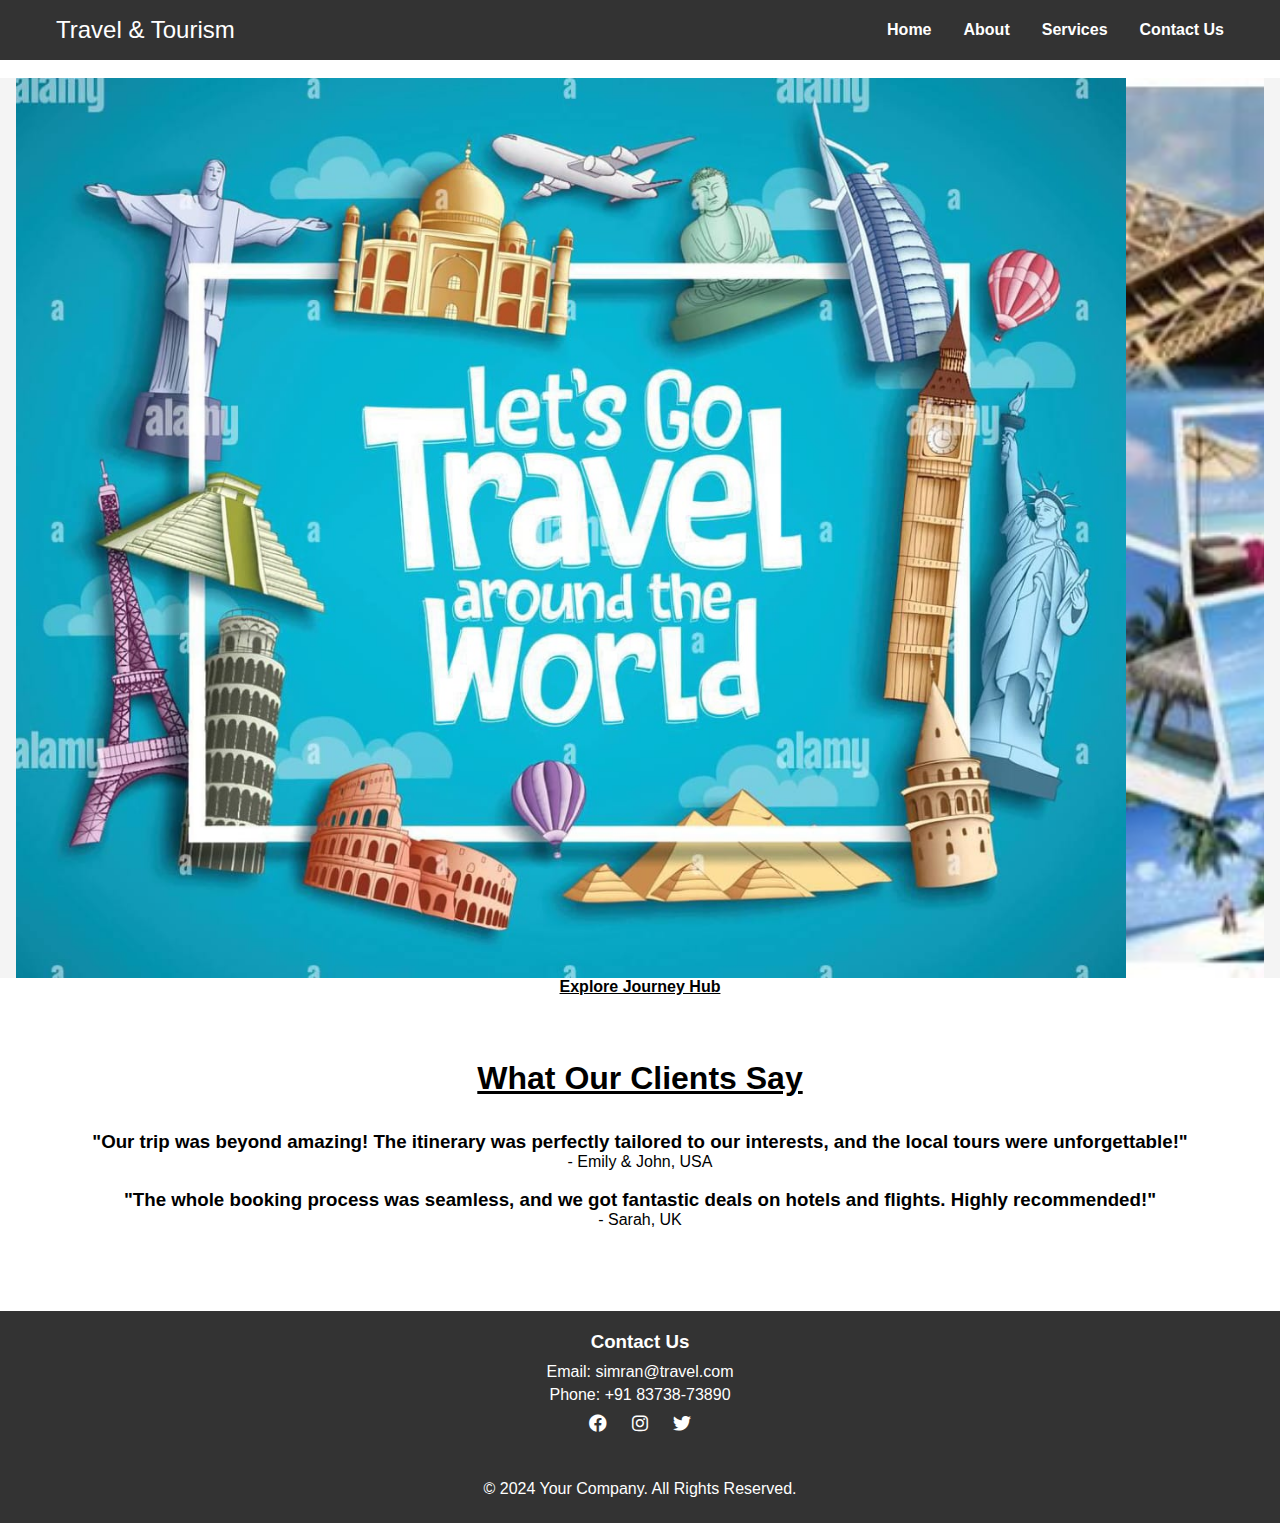
<file: index.html>
<!DOCTYPE html>
<html lang="en">
<head>
  <meta charset="UTF-8">
  <meta name="viewport" content="width=device-width, initial-scale=1.0">
  <title>Travel & Tourism</title>
  <link href="https://cdnjs.cloudflare.com/ajax/libs/font-awesome/6.0.0-beta3/css/all.min.css" rel="stylesheet">
  <link rel="stylesheet" href="home.css">
  <style>
    body {
        font-family: Arial, sans-serif;
        margin: 0;
        padding: 0;
    }

    footer {
        background-color: #333; /* Dark background color */
        color: white; /* White text */
        padding: 20px;
        text-align: center;
    }

    footer h3 {
        margin-bottom: 10px;
    }

    footer p {
        margin: 5px 0;
    }

    .social-links {
        margin-top: 10px;
    }

    .social-links a {
        color: white;
        margin: 0 10px;
        text-decoration: none;
        font-size: 18px;
    }

    .social-links a:hover {
        color: #f1c40f; /* Gold color on hover */
    }

    .footer-bottom {
        margin-top: 20px;
        font-size: 14px;
        color: #bbb;
    }
</style>
</head>
<body>
  <!-- Navbar -->
  <header>
    <nav>
      <div class="logo">Travel & Tourism</div>
      <ul class="nav-links">
        <li><a href="#home" >Home</a></li>
        <li><a href="./about.html">About</a></li>
        <li><a href="./services.html">Services</a></li>
        <li><a href="./contact-us.html">Contact Us</a></li>
      </ul>
    </nav>
  </header>&nbsp;

  <!-- Home Section with Carousel -->
  <section id="home">
    <div class="carousel"> 
      <div class="carousel-slide">
        <img src="./new1.jpg" alt="">
        <img src="./new2.jpg" alt="">
        <img src="./website.jpg" alt="">
      </div>
    </div>
  </section>
  <center><b><div class="caption"><u>Explore Journey Hub</u></div></b></center>
  <section class="testimonials">
    <h1><u>What Our Clients Say</u></h1>&nbsp;
    <div class="testimonial">
        <h3>"Our trip was beyond amazing! The itinerary was perfectly tailored to our interests, and the local tours were unforgettable!"</h3>
        <div class="author">- Emily & John, USA</div>&nbsp;
    </div>
    <div class="testimonial">
        <h3>"The whole booking process was seamless, and we got fantastic deals on hotels and flights. Highly recommended!"</h3>
        <div class="author">- Sarah, UK</div>&nbsp;
    </div>
</section>
  <footer>
    <h3>Contact Us</h3>
    <p>Email: simran@travel.com</p>
    <p>Phone: +91  83738-73890</p>

    <div class="social-links">
      <a href="#" target="_blank" aria-label="Facebook">
          <i class="fab fa-facebook"></i>
      </a>
      <a href="#" target="_blank" aria-label="Instagram">
          <i class="fab fa-instagram"></i>
      </a>
      <a href="#" target="_blank" aria-label="Twitter">
          <i class="fab fa-twitter"></i>
      </a>
    </div>
  </footer>

<footer>
<p>&copy; 2024 Your Company. All Rights Reserved.</p>  
</footer>
  <script src="home.js"></script>
</body>
</html>
</file>
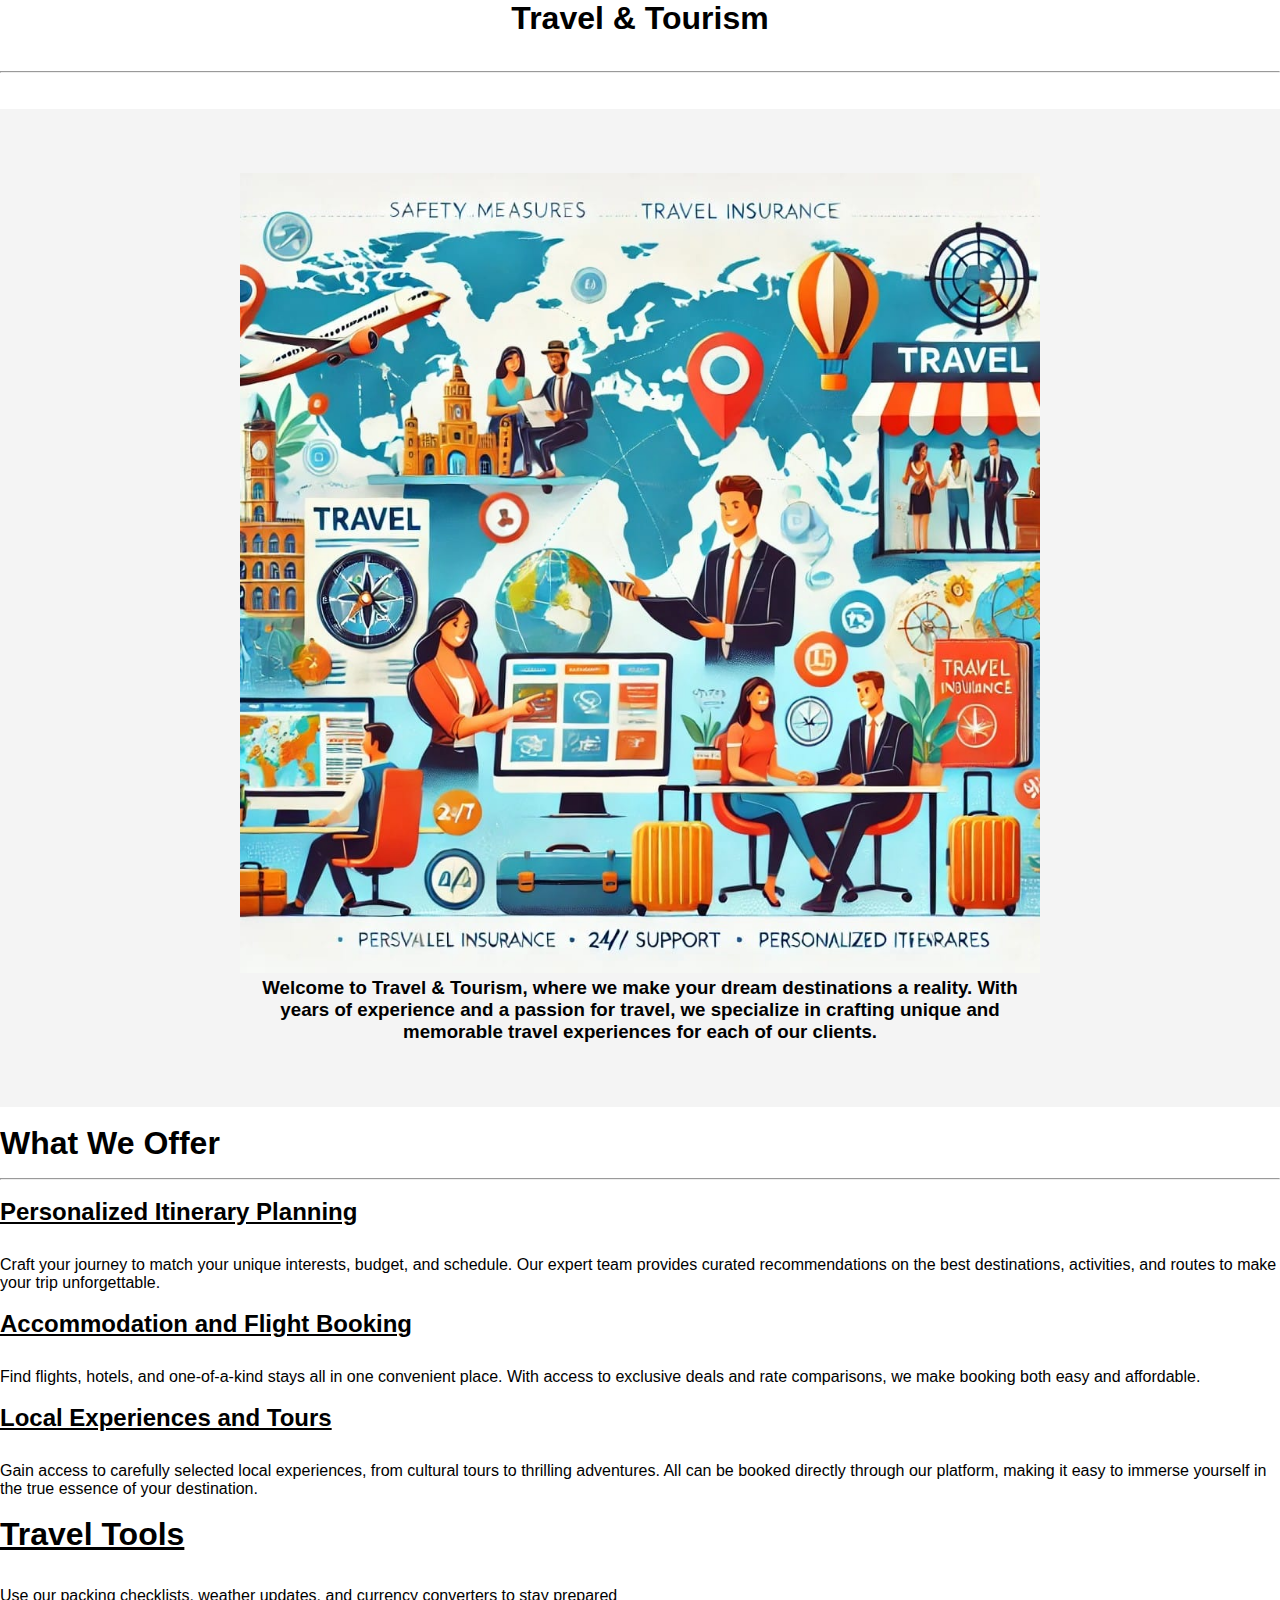
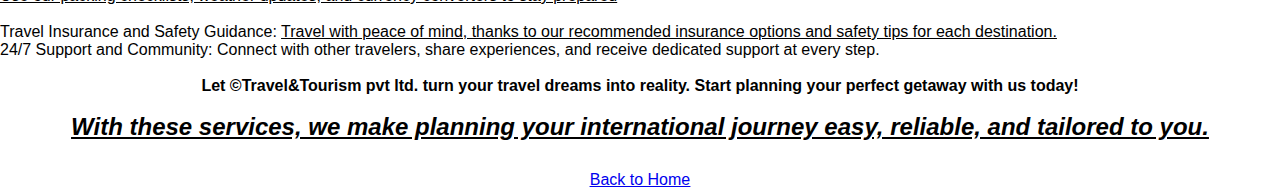
<file: about.html>
<!DOCTYPE html>
<html lang="en">
<head>
  <meta charset="UTF-8">
  <meta name="viewport" content="width=device-width, initial-scale=1.0">
  <title>About Us - Travel & Tourism</title>
  <link rel="stylesheet" href="about.css">
</head>
<body>
 <center><h1><b>Travel & Tourism</b></h1>&nbsp;<hr><br><br></center>
  <section id="about">
     <div class="about-container">
      <img src="./2.jpg" alt="About Our Company" width="100%" height="auto">
      <h3>Welcome to Travel & Tourism, where we make your dream destinations a reality. With years of experience and a passion for travel, we specialize in crafting unique and memorable travel experiences for each of our clients.</h3>
    </div></section>&nbsp;
      
    <h1>What We Offer</h1><hr><br>
    <h2><u>Personalized Itinerary Planning</u></h2><br>
    <p>Craft your journey to match your unique interests, budget, and schedule. Our expert team provides curated recommendations on the best destinations, activities, and routes to make your trip unforgettable.</p><br>

      
    <h2><u>Accommodation and Flight Booking</u></h2><br>
    <p>Find flights, hotels, and one-of-a-kind stays all in one convenient place. With access to exclusive deals and rate comparisons, we make booking both easy and affordable.</p><br>

    <h2><u>Local Experiences and Tours</u></h2><br>
    <p>Gain access to carefully selected local experiences, from cultural tours to thrilling adventures. All can be booked directly through our platform, making it easy to immerse yourself in the true essence of your destination.</p><br>

    <h1><u>Travel Tools</u></h1><br>
<ul>
  <li type="disc">
     <p><u>Use our packing checklists, weather updates, and currency converters to stay prepared</u></p><br></li>
  <li>Travel Insurance and Safety
    Guidance: <u>Travel with peace of mind, thanks to our recommended
    insurance options and safety tips for each destination.</u></li>
  <li type="disc">
  24/7 Support and Community:
  Connect with other travelers, share experiences, and receive dedicated support at every step.</li>&nbsp;&nbsp;
</ul>
<center><h4>Let &copyTravel&Tourism pvt ltd. turn your travel dreams into reality. Start planning your perfect getaway with us today!</h4>&nbsp;&nbsp;</center>
<center><h2><u><i>With these services, we make planning your international journey easy, reliable, and tailored to you.</i></u></h2>&nbsp;</center>
<!-- Back Button -->
<center><a href="./index.html" class="back-button"><u>Back to Home</u></a></center>

</body>
</html>
</file>
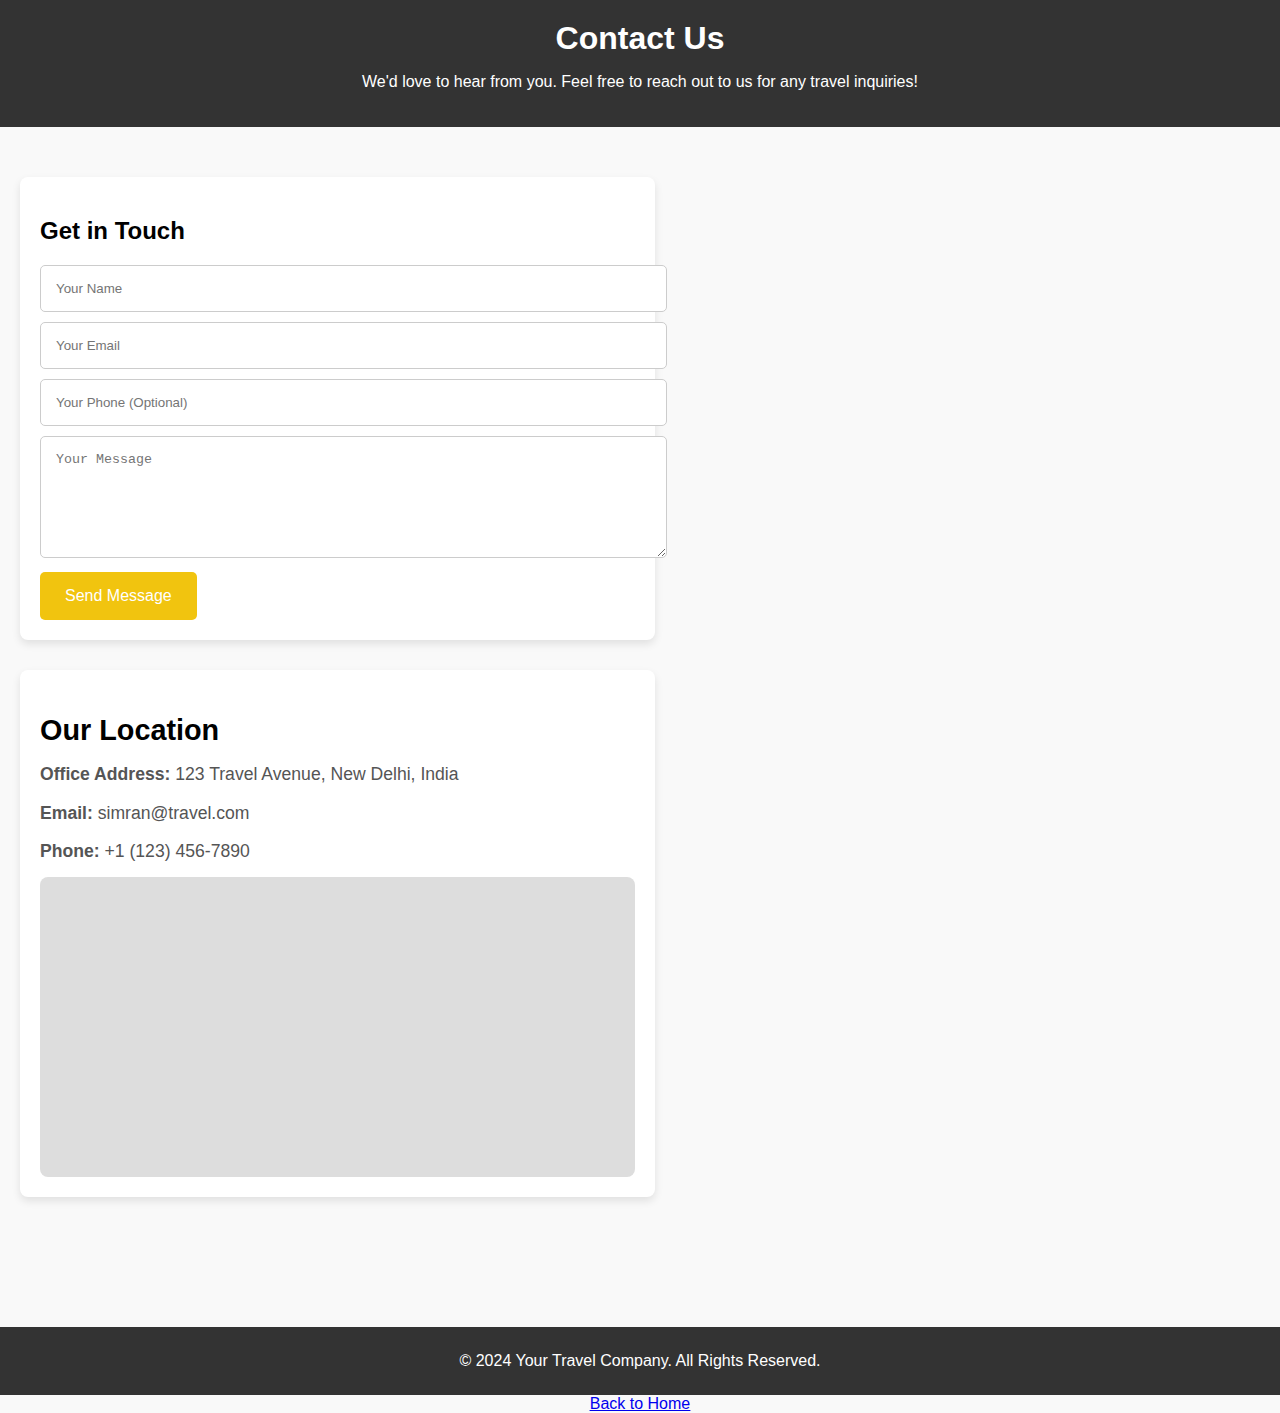
<file: contact-us.html>
<!DOCTYPE html>
<html lang="en">
<head>
    <meta charset="UTF-8">
    <meta name="viewport" content="width=device-width, initial-scale=1.0">
    <title>Contact Us - Travel & Tourism</title>
    <style>
        body {
            font-family: Arial, sans-serif;
            margin: 0;
            padding: 0;
            background-color: #f9f9f9;
        }

        header {
            background-color: #333;
            color: white;
            text-align: center;
            padding: 20px;
        }

        header h1 {
            margin: 0;
        }

        .contact-container {
            display: flex;
            justify-content: space-between;
            padding: 50px 20px;
            flex-wrap: wrap;
        }

        .contact-form,
        .contact-info {
            background-color: white;
            box-shadow: 0 4px 8px rgba(0, 0, 0, 0.1);
            width: 48%;
            padding: 20px;
            border-radius: 8px;
            margin-bottom: 30px;
        }

        .contact-form input,
        .contact-form textarea {
            width: 100%;
            padding: 15px;
            margin-bottom: 10px;
            border-radius: 5px;
            border: 1px solid #ccc;
        }

        .contact-form button {
            padding: 15px 25px;
            background-color: #f1c40f;
            color: white;
            border: none;
            border-radius: 5px;
            font-size: 16px;
            cursor: pointer;
        }

        .contact-form button:hover {
            background-color: #e09e0f;
        }

        .contact-info h2 {
            font-size: 1.8em;
            margin-bottom: 15px;
        }

        .contact-info p {
            font-size: 1.1em;
            margin-bottom: 15px;
            color: #555;
        }

        .map {
            width: 100%;
            height: 300px;
            background-color: #ddd;
            border-radius: 8px;
        }

        footer {
            background-color: #333;
            color: white;
            text-align: center;
            padding: 20px;
            margin-top: 50px;
        }

        footer p {
            margin: 5px 0;
        }

        /* Responsive Design */
        @media (max-width: 768px) {
            .contact-form,
            .contact-info {
                width: 100%;
                margin-bottom: 20px;
            }
        }

    </style>
</head>
<body>

<!-- Header Section -->
<header>
    <h1>Contact Us</h1>
    <p>We'd love to hear from you. Feel free to reach out to us for any travel inquiries!</p>
</header>

<!-- Contact Section -->
<section class="contact-container">

    <!-- Contact Form -->
    <div class="contact-form">
        <h2>Get in Touch</h2>
        <form action="#" method="POST">
            <input type="text" name="name" placeholder="Your Name" required>
            <input type="email" name="email" placeholder="Your Email" required>
            <input type="tel" name="phone" placeholder="Your Phone (Optional)">
            <textarea name="message" rows="6" placeholder="Your Message" required></textarea>
            <button type="submit">Send Message</button>
        </form>
    </div>

    <!-- Contact Information -->
    <div class="contact-info">
        <h2>Our Location</h2>
        <p><strong>Office Address:</strong> 123 Travel Avenue, New Delhi, India</p>
        <p><strong>Email:</strong> simran@travel.com</p>
        <p><strong>Phone:</strong> +1 (123) 456-7890</p>

        <!-- Google Map (Placeholder) -->
        <div class="map">
            <iframe src="https://www.google.com/maps/embed?pb=YOUR_EMBED_URL" width="100%" height="300" style="border:0;" allowfullscreen="" loading="lazy"></iframe>

            <p style="text-align: center; line-height: 300px; color: #666;"></p>
        </div>
    </div>
</section>

<!-- Footer Section -->
<footer>
    <p>&copy; 2024 Your Travel Company. All Rights Reserved.</p>
</footer>
<center><a href="./index.html" class="back-button"><u>Back to Home</u></a></center>
</body>
</html>
</file>
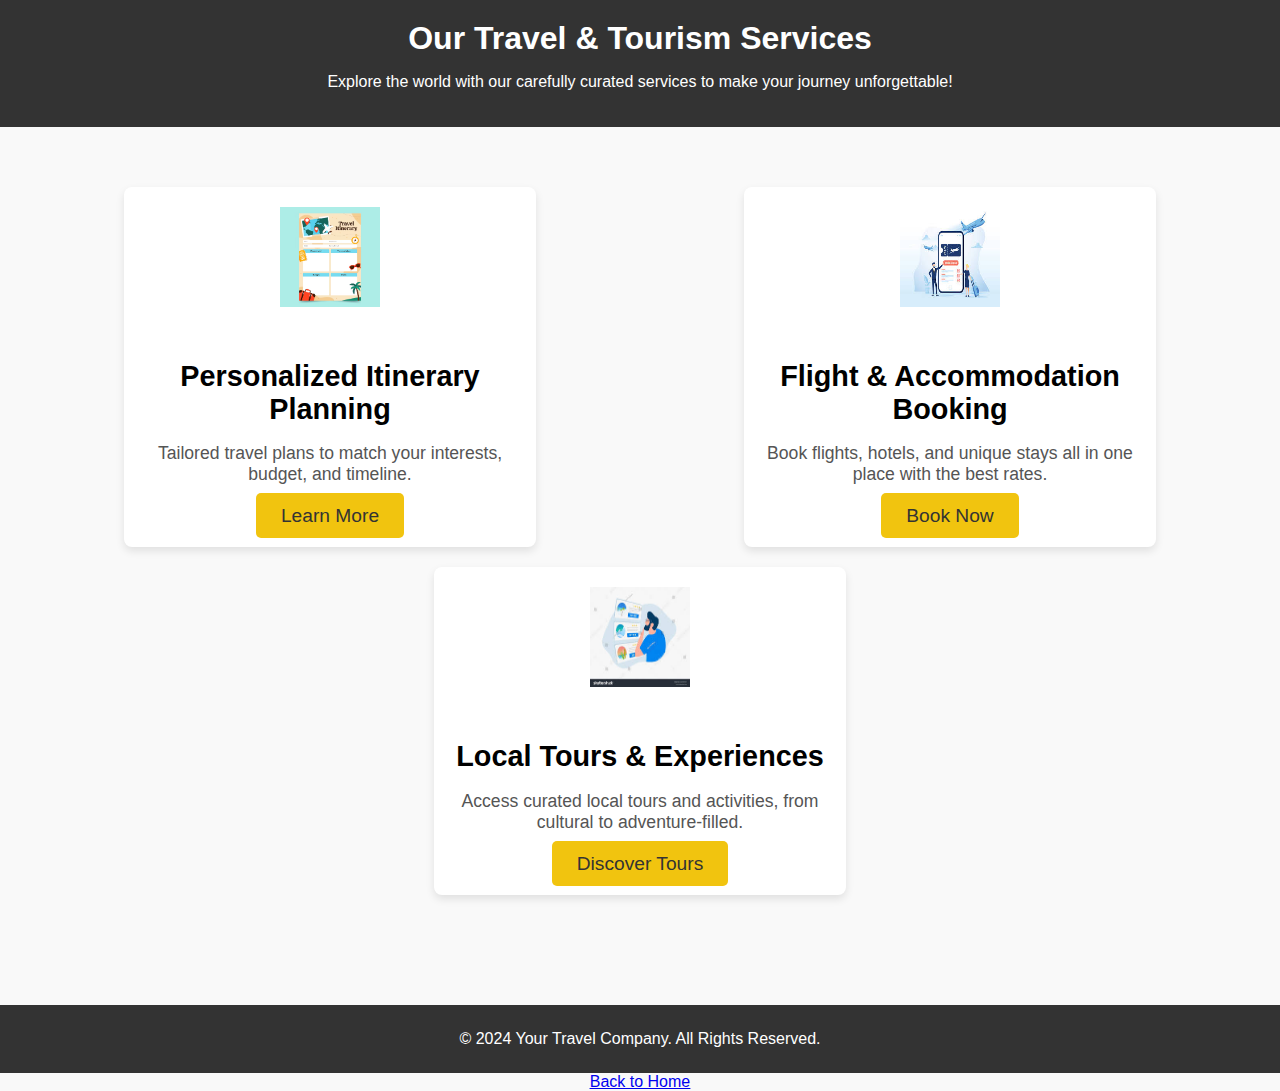
<file: services.html>
<!DOCTYPE html>
<html lang="en">
<head>
    <meta charset="UTF-8">
    <meta name="viewport" content="width=device-width, initial-scale=1.0">
    <title>Our Services - Travel & Tourism</title>
    <style>
        body {
            font-family: Arial, sans-serif;
            margin: 0;
            padding: 0;
            background-color: #f9f9f9;
        }

        header {
            background-color: #333;
            color: white;
            text-align: center;
            padding: 20px;
        }

        header h1 {
            margin: 0;
        }

        .services-section {
            display: flex;
            flex-wrap: wrap;
            justify-content: space-around;
            padding: 50px 20px;
        }

        .service-card {
            background-color: white;
            box-shadow: 0 4px 8px rgba(0, 0, 0, 0.1);
            width: 30%;
            margin: 10px;
            padding: 20px;
            text-align: center;
            border-radius: 8px;
            transition: transform 0.3s ease;
        }

        .service-card img {
            width: 100px;
            height: 100px;
            margin-bottom: 20px;
        }

        .service-card h3 {
            font-size: 1.8em;
            margin-bottom: 10px;
        }

        .service-card p {
            font-size: 1.1em;
            color: #555;
            margin-bottom: 20px;
        }

        .service-card a {
            text-decoration: none;
            background-color: #f1c40f;
            color: #333;
            padding: 12px 25px;
            border-radius: 5px;
            font-size: 1.2em;
            transition: background-color 0.3s ease;
        }

        .service-card a:hover {
            background-color: #e09e0f;
        }

        /* Hover effect for the service cards */
        .service-card:hover {
            transform: translateY(-10px);
        }

        /* Footer */
        footer {
            background-color: #333;
            color: white;
            text-align: center;
            padding: 20px;
            margin-top: 50px;
        }

        footer p {
            margin: 5px 0;
        }

        /* Responsive Design */
        @media (max-width: 768px) {
            .service-card {
                width: 45%;
            }
        }

        @media (max-width: 480px) {
            .service-card {
                width: 100%;
            }
        }
    </style>
</head>
<body>

<!-- Header Section -->
<header>
    <h1>Our Travel & Tourism Services</h1>
    <p>Explore the world with our carefully curated services to make your journey unforgettable!</p>
</header>

<!-- Services Section -->
<section class="services-section">
    <div class="service-card">
        <img src="./itenary" alt="Itinerary Planning">
        <h3>Personalized Itinerary Planning</h3>
        <p>Tailored travel plans to match your interests, budget, and timeline.</p>
        <a href="#">Learn More</a>
    </div>

    <div class="service-card">
        <img src="./flight" alt="Flight & Accommodation">
        <h3>Flight & Accommodation Booking</h3>
        <p>Book flights, hotels, and unique stays all in one place with the best rates.</p>
        <a href="#">Book Now</a>
    </div>

    <div class="service-card">
        <img src="./now" alt="Local Tours">
        <h3>Local Tours & Experiences</h3>
        <p>Access curated local tours and activities, from cultural to adventure-filled.</p>
        <a href="#">Discover Tours</a>
    </div>
</section>

<!-- Footer Section -->
<footer>
    <p>&copy; 2024 Your Travel Company. All Rights Reserved.</p>
</footer>
<center><a href="./index.html" class="back-button"><u>Back to Home</u></a></center>
</body>
</html>
</file>
<file: home.css>
* {
    margin: 0;
    padding: 0;
    box-sizing: border-box;
  }
  
  body {
    font-family: Arial, sans-serif;
  }
  
  header {
    background-color: #333;
    padding: 1em 0;
  }
  
  nav {
    display: flex;
    justify-content: space-between;
    align-items: center;
    max-width: 1200px;
    margin: auto;
    padding: 0 1em;
  }
  
  .logo {
    color: #fff;
    font-size: 1.5em;
  }
  
  .nav-links {
    list-style: none;
    display: flex;
  }
  
  .nav-links li {
    margin-left: 2em;
  }
  
  .nav-links a {
    color: #fff;
    text-decoration: none;
    font-weight: bold;
  }
  
  .nav-links a:hover {
    color: #ddd;
  }
  
  section {
    padding: 4em 1em;
    text-align: center;
  }
  
  #home {
    background-color: #f4f4f4;
    height: 100vh;
    display: flex;
    align-items: center;
    justify-content: center;
  }
  
  .carousel {
    width: 100%;
    height: auto;
    overflow: hidden;
    position: relative;
  }
  
  .carousel-slide {
    display: flex;
    width: 300%;
    transition: transform 0.5s ease-in-out;
  }
  
  .carousel-slide img {
    width: 80%;
    height: 100vh;
    object-fit: cover;
  }
  
  #about, #services, #contact {
    background-color: #f4f4f4;
    color: #333;
    padding: 4em 0;
  }
  
  h1, h2 {
    margin-bottom: 0.5em;
  }
</file>
<file: about.css>
* {
    margin: 0;
    padding: 0;
    box-sizing: border-box;
  }
  
  body {
    font-family: Arial, sans-serif;
  }
  
  header {
    background-color: #333;
    padding: 1em 0;
  }
  
  nav {
    display: flex;
    justify-content: space-between;
    align-items: center;
    max-width: 1200px;
    margin: auto;
    padding: 0 1em;
  }
  
  .logo {
    color: #fff;
    font-size: 1.5em;
  }
  
  .nav-links {
    list-style: none;
    display: flex;
  }
  
  .nav-links li {
    margin-left: 2em;
  }
  
  .nav-links a {
    color: #fff;
    text-decoration: none;
    font-weight: bold;
  }
  
  .nav-links a:hover {
    color: #ddd;
  }
  
  #about {
    background-color: #f4f4f4;
    padding: 4em 1em;
    text-align: center;
  }
  
  .about-container {
    max-width: 800px;
    margin: auto;
  }
  
  h1, h2 {
    margin-bottom: 0.5em;
  }
  
  .mission, .team, .testimonials {
    margin-top: 2em;
  }
  
  .team {
    display: flex;
    justify-content: space-around;
  }
  
  .team-member {
    text-align: center;
  }
  
  .team-member img {
    width: 100px;
    height: 100px;
    border-radius: 50%;
    margin-bottom: 0.5em;
  }
  
  .testimonials {
    background-color: #fff;
    padding: 2em;
    margin-top: 2em;
    border-radius: 8px;
    box-shadow: 0 4px 8px rgba(0, 0, 0, 0.1);
  }
  
  .testimonial {
    margin-bottom: 1.5em;
  }
  
  .testimonial p {
    font-style: italic;
  }
  
  .testimonial span {
    display: block;
    margin-top: 0.5em;
    color: #555;
    font-weight: bold;
  }
</file>
